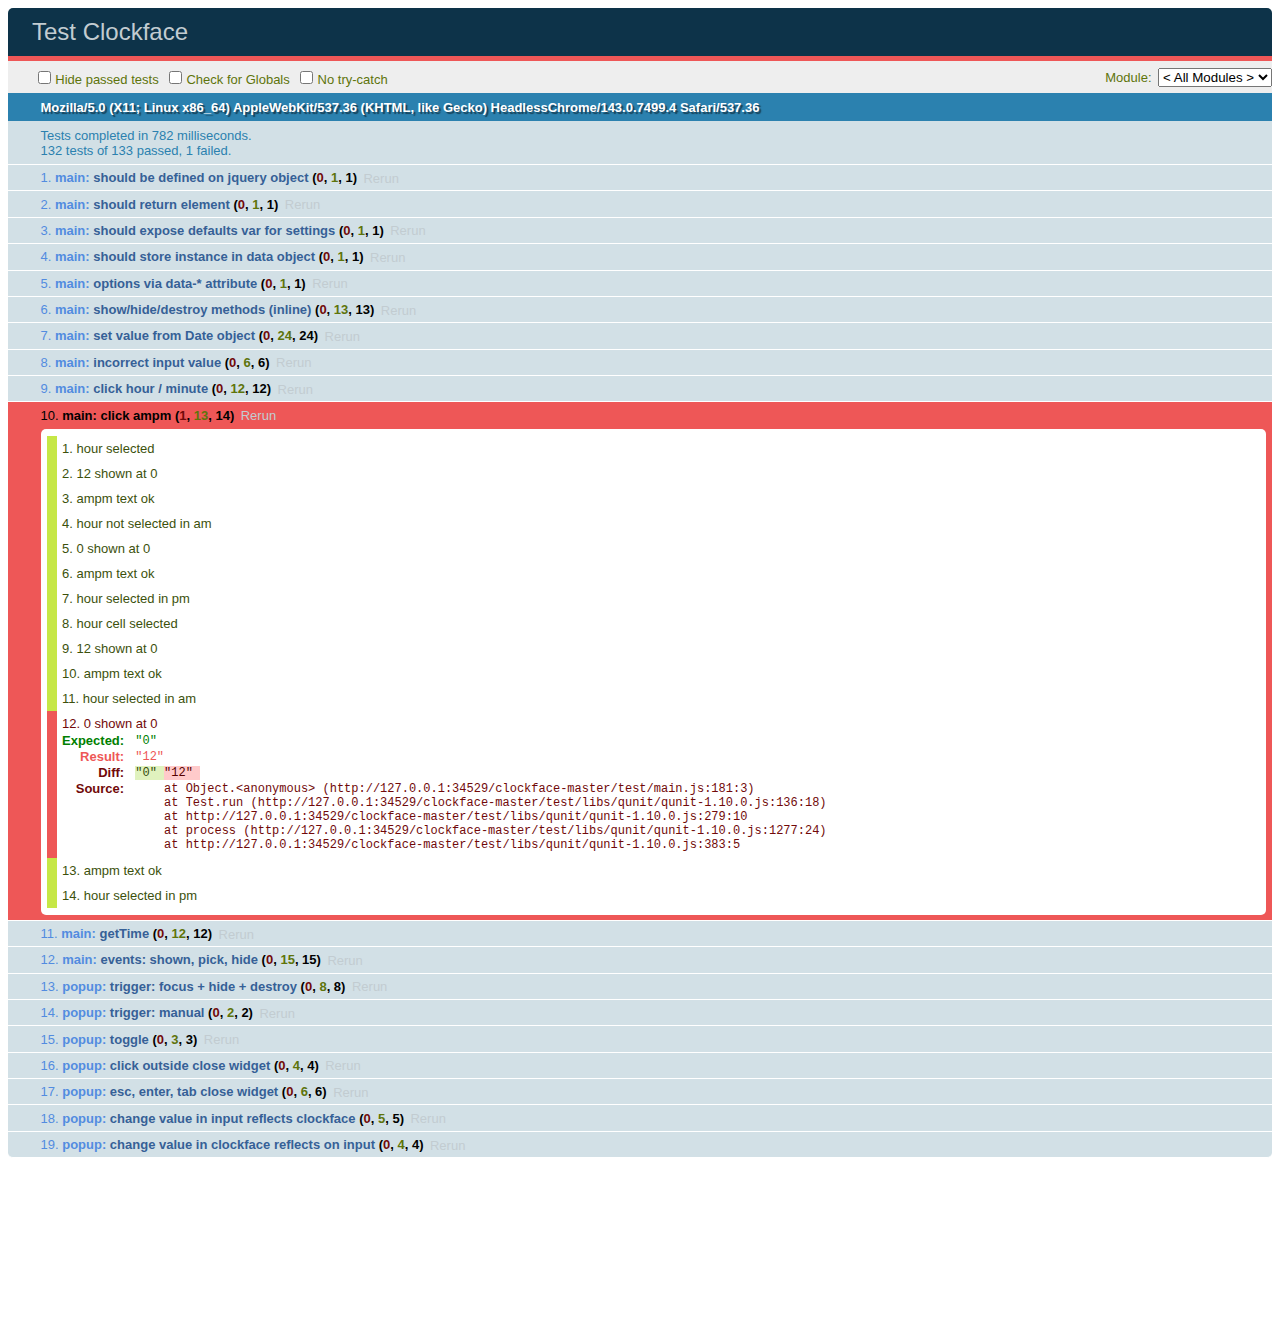
<file: clockface-master/test/index.html>
<!DOCTYPE HTML>
<html lang="en">
<head>
  <meta charset="utf-8">
  <title>Test Clockface</title>
   <!-- jquery -->
   <script src="libs/jquery/jquery-1.8.2.min.js"></script>
  
   <!-- qunit -->
   <link rel="stylesheet" href="libs/qunit/qunit-1.10.0.css" type="text/css" media="screen"/>
   <script src="libs/qunit/qunit-1.10.0.js"></script>

   <!-- clockface -->
   <link rel="stylesheet" href="../css/clockface.css" type="text/css"/>
   <script src="../js/clockface.js"></script>
</head>
<body>
  <div> 
    <div id="qunit"></div>
    <div id="qunit-fixture"></div>
    <div id="qunit-fixture1"></div>
  </div>

   <!-- tests -->
   <script src="main.js"></script>
   <script src="popup.js"></script>
   
   <!-- this test for parsing string to time, takes about 6 sec, can be skipped -->
   <!-- // <script src="parse.js"></script> -->
</body>
</html>
</file>
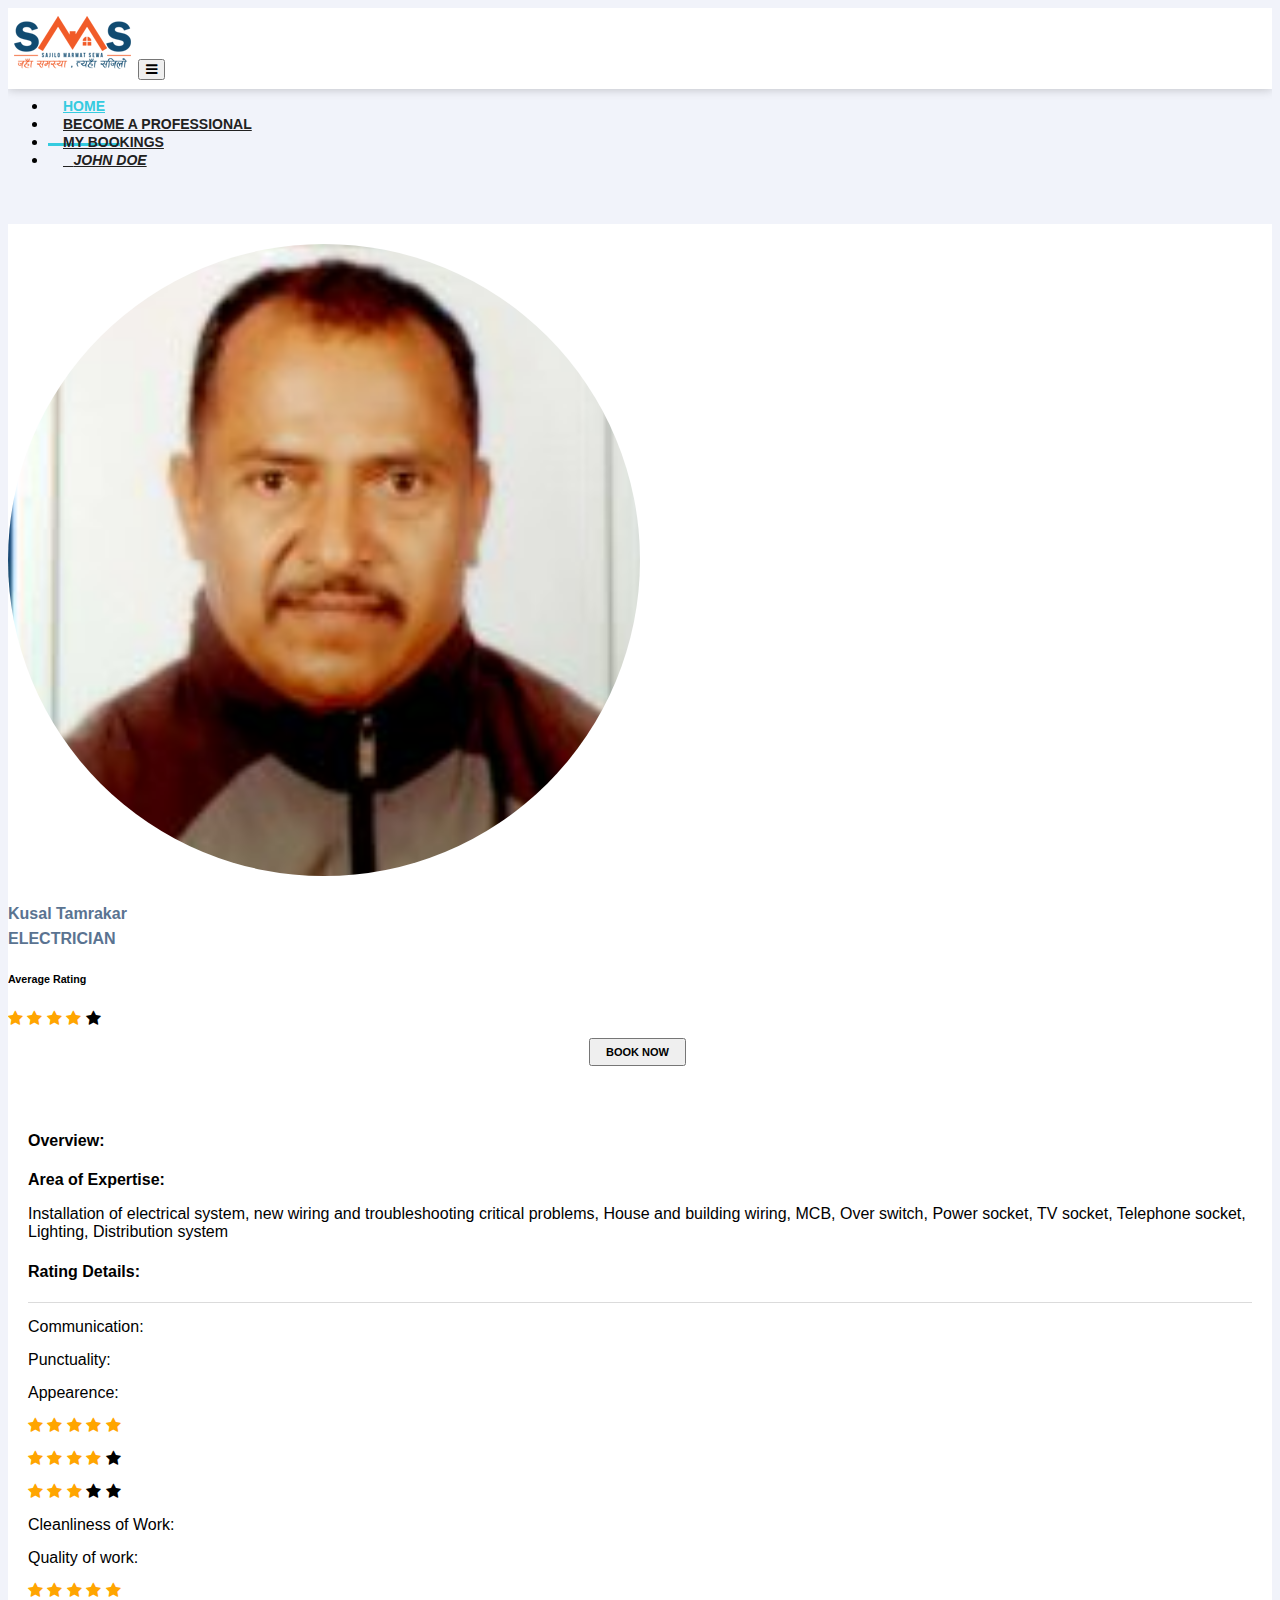
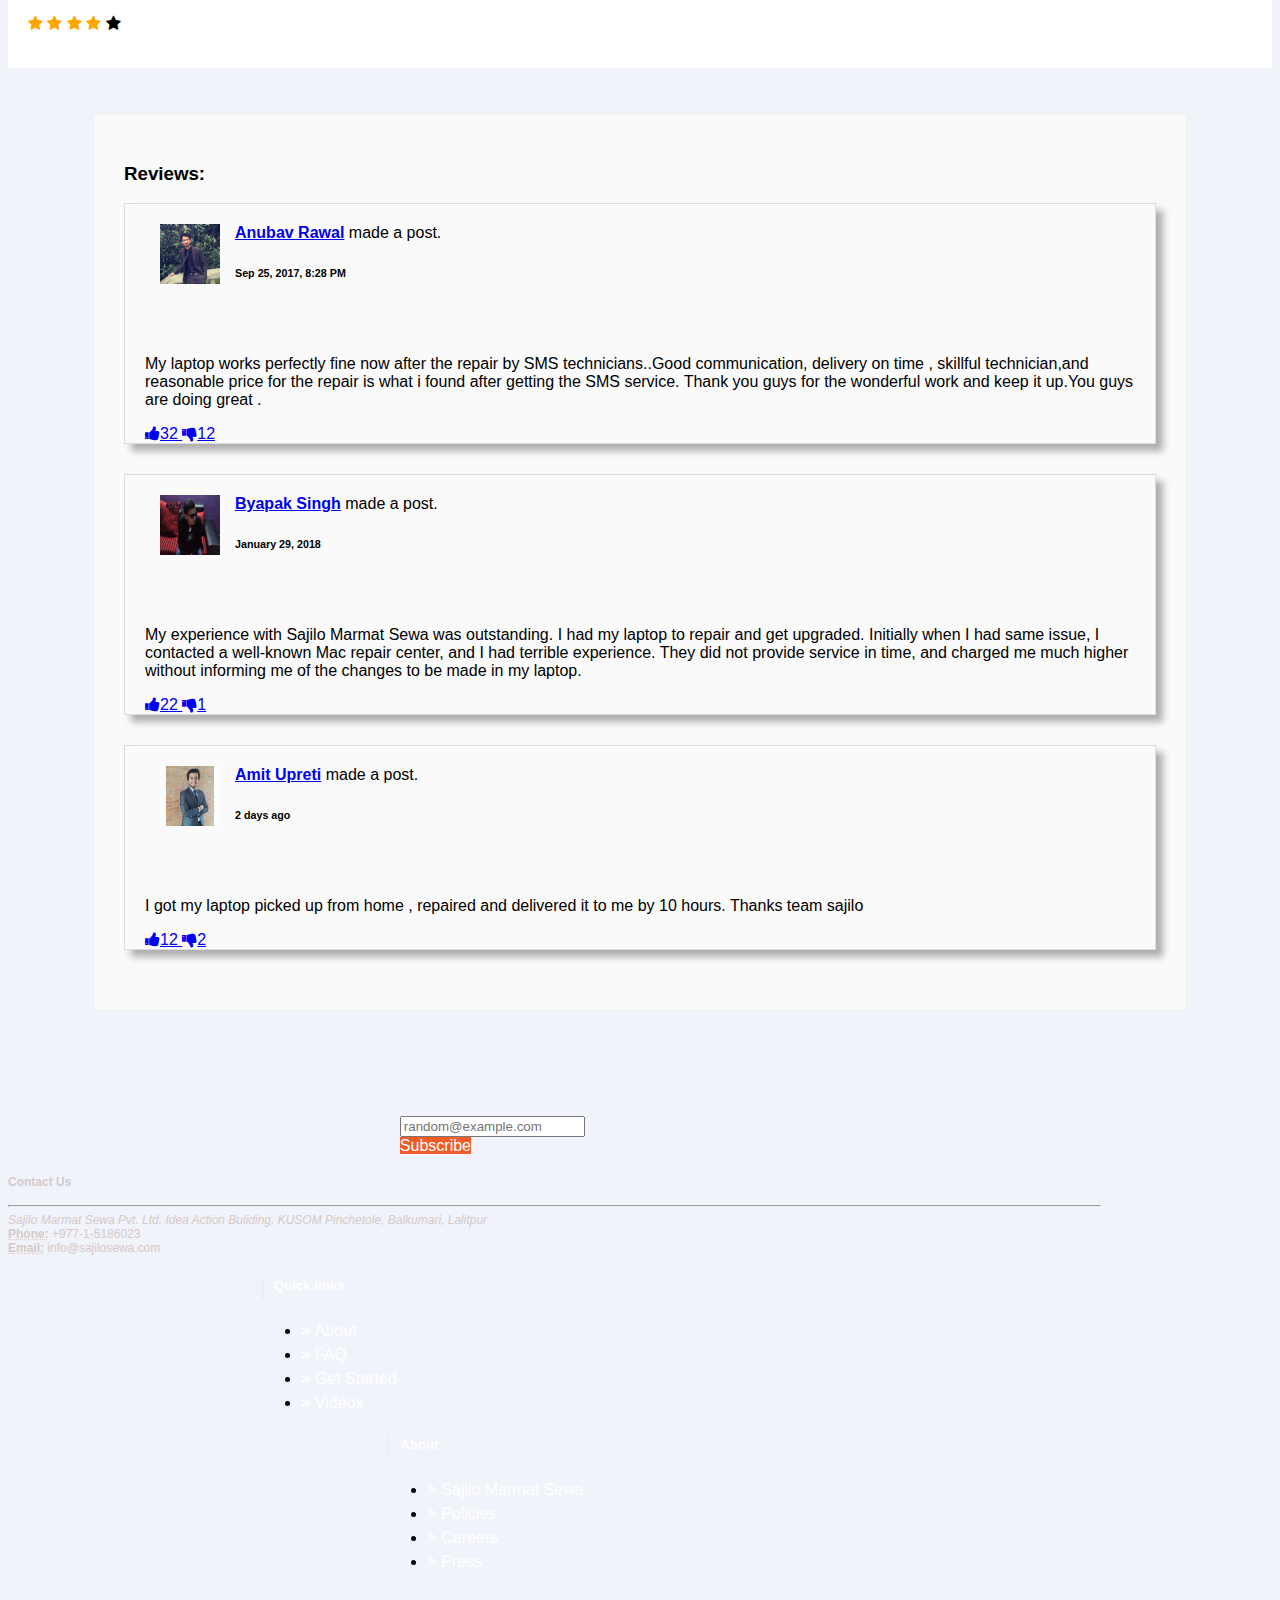
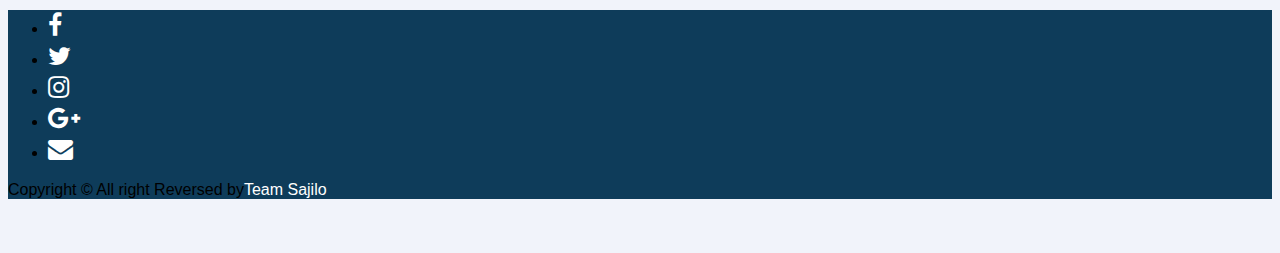
<file: user profile/Profile.html>
<!doctype html>
<html lang="en">
  <head>
    <!-- Required meta tags -->
    <meta charset="utf-8">
    <meta name="viewport" content="width=device-width, initial-scale=1, shrink-to-fit=no">

    <!-- Bootstrap CSS -->
    <link rel="stylesheet" href="https://stackpath.bootstrapcdn.com/bootstrap/4.1.3/css/bootstrap.min.css" integrity="sha384-MCw98/SFnGE8fJT3GXwEOngsV7Zt27NXFoaoApmYm81iuXoPkFOJwJ8ERdknLPMO" crossorigin="anonymous">
    <link rel="stylesheet" href="https://cdnjs.cloudflare.com/ajax/libs/font-awesome/4.7.0/css/font-awesome.min.css">
    <!--  CSS -->
    <link rel="stylesheet" href="ext/nav_bar.css">
    <link rel="stylesheet" href="ext/user_profile.css">
    <link rel="stylesheet" href="ext/review.css">
    <title>User Profile</title>
  </head>
  <body><!-- Top navigation -->
    <nav class="navbar navbar-expand-md fixed-top top-nav">
      <div class="container">
          <a class="navbar-brand" href="#"><img src="img/sms_logo.png"></a>
          <button class="navbar-toggler" type="button" data-toggle="collapse" data-target="#navbarSupportedContent" aria-controls="navbarSupportedContent" aria-expanded="false" aria-label="Toggle navigation">
            <span class="navbar-toggler-icon"><i class="fa fa-bars" aria-hidden="true"></i></span>
          </button>

          <div class="collapse navbar-collapse" id="navbarSupportedContent">
            <ul class="navbar-nav ml-auto">
              <li class="nav-item active">
                <a class="nav-link" href="#">Home <span class="sr-only">(current)</span></a>
              </li>
              <li class="nav-item">
                <a class="nav-link" href="#">Become A Professional</a>
              </li>
              <li class="nav-item">
                <a class="nav-link" href="pg_extra/index.html">My Bookings </a> 
              </li>
              <li class="nav-item">
                <a class="nav-link" href="#"><i class="fas fa-user" style="margin-right: 2px;">John Doe</i></a>
              </li>
            </ul>
          </div>  
      </div>
    </nav>
    <!--End Top navigation -->

      <div class="container" style="padding-top: 15vh;" >
        <div class="row">
          <div class="col-sm">
            <div class="profile-sidebar">
               <!-- SIDEBAR USERPIC -->
               <div class="profile-userpic text-center">
                  <img src="img/elec_p.jpg" class="img-responsive mx-auto d-block" alt="#">
              </div>
               <!-- END SIDEBAR USERPIC -->
               <!-- SIDEBAR USER TITLE -->
               <div class="profile-usertitle">
                  <div class="profile-usertitle-name text-center">
                    Kusal Tamrakar
                  </div>
                  <div class="profile-usertitle-job text-center">
                    Electrician
                  </div>
                </div>
                <!-- END SIDEBAR USER TITLE -->
                <!-- SIDEBAR BUTTONS -->
                <h6 class="text-center" > Average Rating</h6>
                
                <div class="star-rating text-center" >
                <span class="fa fa-star checked"></span>
                <span class="fa fa-star checked"></span>
                <span class="fa fa-star checked"></span>
                <span class="fa fa-star checked"></span>
                <span class="fa fa-star"></span>
              </div>
              <!--Book Now-->
                <div class="profile-userbuttons text-center">
                    <button id="book_now" type="button" class="btn btn-success btn-sm">Book Now</button><br>
                </div>

                

            </div>

          </div>

          <div class="col-md-9">
            <div class="profile-content">
                <h4><b>Overview:</b> </h4>
                <b> Area of Expertise:</b>
                <p>Installation of electrical system, new wiring and troubleshooting critical problems,
                  House and building wiring, MCB, Over switch, Power socket, TV socket, Telephone socket, 
                  Lighting, Distribution system</p>
                  <h4 id="rate_Detail"><b>Rating Details:</b></h4>
                  <div class="bottom"></div>
                  <!--Rating Details-->
                  <div class="row">
                      <div class="col-sm ">
                          <span class="head_title">Communication:</span>
                          <span class="head_title">Punctuality:</span>
                          <span class="head_title">Appearence:</span>
                        
                      </div>
        
                      <div class="col-sm">
                          <div class="lft_star">
                             
                              <span class="fa fa-star checked"></span>
                              <span class="fa fa-star checked"></span>
                              <span class="fa fa-star checked"></span>
                              <span class="fa fa-star checked"></span>
                              <span class="fa fa-star checked"></span>
                            </div>
                          
                            <div class="lft_star">
                             
                                <span class="fa fa-star checked"></span>
                                <span class="fa fa-star checked"></span>
                                <span class="fa fa-star checked"></span>
                                <span class="fa fa-star checked"></span>
                                <span class="fa fa-star"></span>
                              </div>
                            
                              <div class="lft_star">
                             
                                  <span class="fa fa-star checked"></span>
                                  <span class="fa fa-star checked"></span>
                                  <span class="fa fa-star checked"></span>
                                  <span class="fa fa-star "></span>
                                  <span class="fa fa-star "></span>
                                </div>
                        
                        
                      </div>
        
                      <div class="col-sm">
                          <span class="head_title">Cleanliness of Work:</span>
                          <span class="head_title">Quality of work:</span>
                          
                        
                      </div>
        
                      <div class="col-sm">
                          <div class="lft_star">
                             
                              <span class="fa fa-star checked"></span>
                              <span class="fa fa-star checked"></span>
                              <span class="fa fa-star checked"></span>
                              <span class="fa fa-star checked"></span>
                              <span class="fa fa-star checked"></span>
                            </div>
                          
                            <div class="lft_star">
                             
                                <span class="fa fa-star checked"></span>
                                <span class="fa fa-star checked"></span>
                                <span class="fa fa-star checked"></span>
                                <span class="fa fa-star checked"></span>
                                <span class="fa fa-star"></span>
                              </div>
                            
                              
                        
                        
                      </div>
        
                  </div>


            </div>

          </div>


        </div>
        
    </div>
    

    <div class="review-block">
        <h3>Reviews: </h3>
        <div class="col-sm-12">
            <div class="panel panel-white post panel-shadow">
                <div class="post-heading">
                    <div class="pull-left image">
                        <img src="img/Anubav.jpg" class="img-circle avatar" alt="user profile image">
                    </div>
                    <div class="pull-left meta">
                        <div class="title h5">
                            <a href="#"><b>Anubav Rawal</b></a>
                            made a post.
                        </div>
                        <h6 class="text-muted time">Sep 25, 2017, 8:28 PM</h6>
                    </div>
                </div> 
                <div class="post-description"> 
                    <p>My laptop works perfectly fine now after the repair by SMS technicians..Good communication, delivery on time , skillful technician,and reasonable price for the repair is what i found after getting the SMS service. Thank you guys for the wonderful work and keep it up.You guys are doing great .</p>
                    <div class="stats">
                        <a href="#" class="btn btn-default stat-item">
                            <i class="fa fa-thumbs-up icon"></i>32
                        </a>
                        <a href="#" class="btn btn-default stat-item">
                            <i class="fa fa-thumbs-down icon"></i>12
                        </a>
                    </div>
                </div>
            </div>
        </div>

        <div class="col-sm-12">
            <div class="panel panel-white post panel-shadow">
                <div class="post-heading">
                    <div class="pull-left image">
                        <img src="img/byapak.jpg" class="img-circle avatar" alt="user profile image">
                    </div>
                    <div class="pull-left meta">
                        <div class="title h5">
                            <a href="#"><b>Byapak Singh</b></a>
                            made a post.
                        </div>
                        <h6 class="text-muted time">January 29, 2018</h6>
                    </div>
                </div> 
                <div class="post-description"> 
                    <p>My experience with Sajilo Marmat Sewa was outstanding. I had my laptop to repair and get upgraded. Initially when I had same issue, I contacted a well-known Mac repair center, and I had terrible experience. They did not provide service in time, and charged me much higher without informing me of the changes to be made in my laptop. </p>
                    <div class="stats">
                        <a href="#" class="btn btn-default stat-item">
                            <i class="fa fa-thumbs-up icon"></i>22
                        </a>
                        <a href="#" class="btn btn-default stat-item">
                            <i class="fa fa-thumbs-down icon"></i>1
                        </a>
                    </div>
                </div>
            </div>
        </div>
        <div class="col-sm">
            <div class="panel panel-white post panel-shadow">
                <div class="post-heading">
                    <div class="pull-left image">
                        <img src="img/Amit.jpg" class="img-circle avatar" alt="user profile image">
                    </div>
                    <div class="pull-left meta">
                        <div class="title h5">
                            <a href="#"><b>Amit Upreti</b></a>
                            made a post.
                        </div>
                        <h6 class="text-muted time">2 days ago</h6>
                    </div>
                </div> 
                <div class="post-description"> 
                    <p>I got my laptop picked up from home , repaired and delivered it to me by 10 hours. 
                            Thanks team sajilo</p>
                    <div class="stats">
                        <a href="#" class="btn btn-default stat-item">
                            <i class="fa fa-thumbs-up icon"></i>12
                        </a>
                        <a href="#" class="btn btn-default stat-item">
                            <i class="fa fa-thumbs-down icon"></i>2
                        </a>
                    </div>
                </div>
            </div>
        </div>
        </div>
        <!-- Footer -->
    <style type="text/css">
        hr{
          margin-right:151px;
          background-color: #fff;
        }
      </style>
      <section id="footer">
        <div class="container">
        <div class="row" style="margin-bottom: 20px;" >
            <div class="input-group mb-3" style="width: 40%; margin-left: 31%;">
              <input type="text" class="form-control" placeholder="random@example.com" aria-label="Recipient's username" aria-describedby="basic-addon2">
              <div class="input-group-append">
                <a href="javascript:void(0);" style="text-decoration: none;"><span class="input-group-text" id="basic-addon2" style="background-color: #f15b28; color: white;">Subscribe</span></a>
              </div>
            </div>
          </div>
  
          <div class="row text-center text-xs-center text-sm-left text-md-left">
  
            <div class="col-xs-12 col-sm-4 col-md-4">
              <div class="col_one_third">
                  <div class="widget clearfix">
                      <h4>Contact Us</h4>
                      <hr>
                      <div>
                        <address>Sajilo Marmat Sewa Pvt. Ltd. Idea Action Buliding, KUSOM Pinchetole, Balkumari, Lalitpur</address>
                        <abbr title="Phone Number"><strong>Phone:</strong></abbr>
                        +977-1-5186023                        <br>
                        <abbr title="Email Address"><strong>Email:</strong></abbr>
                        info@sajilosewa.com                    
                      </div>
                  </div>
  
              </div>
            </div>
            <div class="col-xs-12 col-sm-4 col-md-4">
              <h5 style="margin-left: 20%;">Quick links</h5>
              <ul class="list-unstyled quick-links"style="margin-left: 20%;">
                <li><a href="javascript:void();"><i class="fa fa-angle-double-right"></i>About</a></li>
                <li><a href="javascript:void();"><i class="fa fa-angle-double-right"></i>FAQ</a></li>
                <li><a href="javascript:void();"><i class="fa fa-angle-double-right"></i>Get Started</a></li>
                <li><a href="javascript:void();"><i class="fa fa-angle-double-right"></i>Videos</a></li>
              </ul>
            </div>
  
  
            <div class="col-xs-12 col-sm-4 col-md-4" >
              <h5 style="margin-left: 30%;">About</h5>
              <ul class="list-unstyled quick-links" style="margin-left: 30%;">
                <li><a href="javascript:void();"><i class="fa fa-angle-double-right"></i>Sajilo Marmat Sewa</a></li>
                <li><a href="javascript:void();"><i class="fa fa-angle-double-right"></i>Policies</a></li>
                <li><a href="javascript:void();"><i class="fa fa-angle-double-right"></i>Careers</a></li>
                <li><a href="javascript:void();"><i class="fa fa-angle-double-right"></i>Press</a></li>
              </ul>
            </div>
  
          </div>
        </div>
        <div class="Footer-logo">
            <div class="row">
              <div class="col-xs-12 col-sm-12 col-md-12 mt-2 mt-sm-5" style="margin-top: 20px !important;">
                <ul class="list-unstyled list-inline social text-center">
                  <li class="list-inline-item"><a href="javascript:void();"><i class="fa fa-facebook"></i></a></li>
                  <li class="list-inline-item"><a href="javascript:void();"><i class="fa fa-twitter"></i></a></li>
                  <li class="list-inline-item"><a href="javascript:void();"><i class="fa fa-instagram"></i></a></li>
                  <li class="list-inline-item"><a href="javascript:void();"><i class="fa fa-google-plus"></i></a></li>
                  <li class="list-inline-item"><a href="javascript:void();" target="_blank"><i class="fa fa-envelope"></i></a></li>
                </ul>
              </div>
            </div>  
  
            <div class="row">
              <div class="col-xs-12 col-sm-12 col-md-12 mt-2 mt-sm-2 text-center text-white">
                <p class="h6">Copyright &copy All right Reversed by<a class="text-green ml-2" href="#" target="_blank">Team Sajilo</a></p>
              </div>
            </div>  
        </div>
      </section>
      
      <!-- ./Footer -->
  
        
       

    

    
    

    <!-- Optional JavaScript -->
    <!-- jQuery first, then Popper.js, then Bootstrap JS -->
    <script src="https://code.jquery.com/jquery-3.3.1.slim.min.js" integrity="sha384-q8i/X+965DzO0rT7abK41JStQIAqVgRVzpbzo5smXKp4YfRvH+8abtTE1Pi6jizo" crossorigin="anonymous"></script>
    <script src="https://cdnjs.cloudflare.com/ajax/libs/popper.js/1.14.3/umd/popper.min.js" integrity="sha384-ZMP7rVo3mIykV+2+9J3UJ46jBk0WLaUAdn689aCwoqbBJiSnjAK/l8WvCWPIPm49" crossorigin="anonymous"></script>
    <script src="https://stackpath.bootstrapcdn.com/bootstrap/4.1.3/js/bootstrap.min.js" integrity="sha384-ChfqqxuZUCnJSK3+MXmPNIyE6ZbWh2IMqE241rYiqJxyMiZ6OW/JmZQ5stwEULTy" crossorigin="anonymous"></script>
  </body>
</html>
</file>
<file: clockface-master/css/clockface.css>
.clearfix {
  *zoom: 1;
}
.clearfix:before,
.clearfix:after {
  display: table;
  content: "";
  line-height: 0;
}
.clearfix:after {
  clear: both;
}
.hide-text {
  font: 0/0 a;
  color: transparent;
  text-shadow: none;
  background-color: transparent;
  border: 0;
}
.input-block-level {
  display: block;
  width: 100%;
  min-height: 30px;
  -webkit-box-sizing: border-box;
  -moz-box-sizing: border-box;
  box-sizing: border-box;
}
.clockface {
  width: 160px;
  padding: 3px;
  text-align: center;
  /*
    .l3 .center span {
    	vertical-align: middle;
		display: inline-block;
		.ie7-inline-block();  
		padding: 0 2px;  	
    }
    */

  /*
    input {
    	width: 20px;
    	margin: 0;
    	vertical-align: top; 
     }	

    a {
    	text-decoration: none;
    	padding: 0 3px;
    	vertical-align: top;
    	font-size: 0.85em;
    	.border-radius(3px);

    	&.am {margin-right: 8px;}	
    	
    	&.active,
    	&.active:hover {
    		.buttonBackground(@btnSuccessBackground, spin(@btnSuccessBackground, 20));
    	}
    }
    */

}
.clockface > div {
  clear: both;
  overflow: auto;
}
.clockface .outer,
.clockface .inner {
  width: 22px;
  height: 22px;
  line-height: 22px;
  cursor: default;
  -webkit-border-radius: 4px;
  -moz-border-radius: 4px;
  border-radius: 4px;
}
.clockface .outer.active,
.clockface .inner.active,
.clockface .outer.active:hover,
.clockface .inner.active:hover {
  color: #fff;
  text-shadow: 0 -1px 0 rgba(0, 0, 0, 0.25);
}
.clockface .outer:hover,
.clockface .inner:hover {
  background-color: #dcdcdc;
}
.clockface .outer {
  color: gray;
  font-size: 0.8em;
}
.clockface .outer.active,
.clockface .outer.active:hover {
  color: #ffffff;
  text-shadow: 0 -1px 0 rgba(0, 0, 0, 0.25);
  background-color: #5bb75b;
  background-image: -moz-linear-gradient(top, #62c462, #51a351);
  background-image: -webkit-gradient(linear, 0 0, 0 100%, from(#62c462), to(#51a351));
  background-image: -webkit-linear-gradient(top, #62c462, #51a351);
  background-image: -o-linear-gradient(top, #62c462, #51a351);
  background-image: linear-gradient(to bottom, #62c462, #51a351);
  background-repeat: repeat-x;
  filter: progid:DXImageTransform.Microsoft.gradient(startColorstr='#ff62c462', endColorstr='#ff51a351', GradientType=0);
  border-color: #51a351 #51a351 #387038;
  border-color: rgba(0, 0, 0, 0.1) rgba(0, 0, 0, 0.1) rgba(0, 0, 0, 0.25);
  *background-color: #51a351;
  /* Darken IE7 buttons by default so they stand out more given they won't have borders */

  filter: progid:DXImageTransform.Microsoft.gradient(enabled = false);
}
.clockface .outer.active:hover,
.clockface .outer.active:hover:hover,
.clockface .outer.active:active,
.clockface .outer.active:hover:active,
.clockface .outer.active.active,
.clockface .outer.active:hover.active,
.clockface .outer.active.disabled,
.clockface .outer.active:hover.disabled,
.clockface .outer.active[disabled],
.clockface .outer.active:hover[disabled] {
  color: #ffffff;
  background-color: #51a351;
  *background-color: #499249;
}
.clockface .outer.active:active,
.clockface .outer.active:hover:active,
.clockface .outer.active.active,
.clockface .outer.active:hover.active {
  background-color: #408140 \9;
}
.clockface .inner.active,
.clockface .inner.active:hover {
  color: #ffffff;
  text-shadow: 0 -1px 0 rgba(0, 0, 0, 0.25);
  background-color: #006dcc;
  background-image: -moz-linear-gradient(top, #0088cc, #0044cc);
  background-image: -webkit-gradient(linear, 0 0, 0 100%, from(#0088cc), to(#0044cc));
  background-image: -webkit-linear-gradient(top, #0088cc, #0044cc);
  background-image: -o-linear-gradient(top, #0088cc, #0044cc);
  background-image: linear-gradient(to bottom, #0088cc, #0044cc);
  background-repeat: repeat-x;
  filter: progid:DXImageTransform.Microsoft.gradient(startColorstr='#ff0088cc', endColorstr='#ff0044cc', GradientType=0);
  border-color: #0044cc #0044cc #002a80;
  border-color: rgba(0, 0, 0, 0.1) rgba(0, 0, 0, 0.1) rgba(0, 0, 0, 0.25);
  *background-color: #0044cc;
  /* Darken IE7 buttons by default so they stand out more given they won't have borders */

  filter: progid:DXImageTransform.Microsoft.gradient(enabled = false);
}
.clockface .inner.active:hover,
.clockface .inner.active:hover:hover,
.clockface .inner.active:active,
.clockface .inner.active:hover:active,
.clockface .inner.active.active,
.clockface .inner.active:hover.active,
.clockface .inner.active.disabled,
.clockface .inner.active:hover.disabled,
.clockface .inner.active[disabled],
.clockface .inner.active:hover[disabled] {
  color: #ffffff;
  background-color: #0044cc;
  *background-color: #003bb3;
}
.clockface .inner.active:active,
.clockface .inner.active:hover:active,
.clockface .inner.active.active,
.clockface .inner.active:hover.active {
  background-color: #003399 \9;
}
.clockface .l1 .cell,
.clockface .l5 .cell {
  width: 22px;
  display: inline-block;
  *display: inline;
  /* IE7 inline-block hack */

  *zoom: 1;
}
.clockface .l1 .outer {
  margin-bottom: 3px;
}
.clockface .l5 .outer {
  margin-top: 3px;
}
.clockface .l2 .outer,
.clockface .l3 .outer,
.clockface .l4 .outer,
.clockface .l2 .inner,
.clockface .l3 .inner,
.clockface .l4 .inner {
  display: inline-block;
  *display: inline;
  /* IE7 inline-block hack */

  *zoom: 1;
  vertical-align: middle;
}
.clockface .l2 .left,
.clockface .l3 .left,
.clockface .l4 .left {
  float: left;
}
.clockface .l2 .left .outer,
.clockface .l3 .left .outer,
.clockface .l4 .left .outer {
  margin-right: 3px;
}
.clockface .l2 .right,
.clockface .l3 .right,
.clockface .l4 .right {
  float: right;
}
.clockface .l2 .right .outer,
.clockface .l3 .right .outer,
.clockface .l4 .right .outer {
  margin-left: 3px;
}
.clockface .ampm {
  font-size: 0.8em;
  text-decoration: none;
  border-bottom: dashed 1px;
}
.clockface .ampm:focus {
  outline: 0;
  outline: thin dotted \9;
  /* IE6-9 */
}
</file>
<file: user profile/ext/nav_bar.css>
html, body{
  /*background-color:#efefef;*/
  -webkit-font-smoothing: antialiased;
  max-width: 100%;
  overflow-x: hidden;
  font-family: 'Open Sans', sans-serif;
  font-weight: 400;
}

/* ========== Top Navigation ========== */
.top-nav {
  background: #fff;
  border-bottom: 1px solid rgba(255, 255, 255, 0.2);
  box-shadow: 0 0 10px rgba(0,0,0,0.23);
  height: 80px;
  transition: 0.5s ease-in;
-webkit-transition: 0.5s ease-in;
-moz-transition: 0.5s ease-in;
}
.top-nav .navbar-nav li .nav-link {
  color: #212121;
  font-size: 14px;
  padding:29px 15px;
  font-weight: 600;
  text-transform: uppercase;
  transition: 0.5s ease-in;
-webkit-transition: 0.5s ease-in;
-moz-transition: 0.5s ease-in;
}
.top-nav li a.nav-link:hover, .top-nav .nav-item.active a.nav-link{
  border-bottom: 3px solid #35cbdf;
  color: #35cbdf;
  transition: 0.5s ease-in;
-webkit-transition: 0.5s ease-in;
-moz-transition: 0.5s ease-in;
}
.top-nav .navbar-brand{
font-size: 28px;
color: #212121;
font-family: 'Montserrat', sans-serif;
}
.top-nav.light-header{
height: 60px;
background: #fff;
box-shadow: 0 0 10px rgba(0,0,0,0.23);
transition: 0.5s ease-in;
-webkit-transition: 0.5s ease-in;
-moz-transition: 0.5s ease-in;
}
.top-nav.light-header .navbar-brand{
color: #212121;
}
.top-nav.light-header .navbar-nav li .nav-link {
  color: #212121;
  padding: 19px 15px;
  transition: 0.5s ease-in;
-webkit-transition: 0.5s ease-in;
-moz-transition: 0.5s ease-in;
}

.top-nav.light-header li a.nav-link:hover, .top-nav.light-header .nav-item.active a.nav-link{
border-bottom: 3px solid #35cbdf;
  color: #35cbdf;
  transition: 0.5s ease-in;
-webkit-transition: 0.5s ease-in;
-moz-transition: 0.5s ease-in;
}

/*Nav-bar-End*/

  /* Footer */
@import url('https://maxcdn.bootstrapcdn.com/font-awesome/4.7.0/css/font-awesome.min.css');
section {
    padding: 60px 0 30px 0;

}

section .section-title {
    text-align: center;
    color: #007b5e;
    margin-bottom: 50px;
    text-transform: uppercase;
}
#footer {
    /*background: #114b71 !important;*/
    background-image: url("https://www.appnovation.com/sites/default/files/2016-12/formbg.gif") !important ;
}
#footer h5{
  padding-left: 10px;
  border-left: 3px solid #eeeeee;
  padding-bottom: 6px;
  margin-bottom: 20px;
  color:#ffffff;
}
#footer a {
    color: #ffffff;
    text-decoration: none !important;
    background-color: transparent;
    -webkit-text-decoration-skip: objects;
}
#footer ul.social li{
  padding: 3px 0;
}
#footer ul.social li a i {
  margin-right: 5px;
  font-size:25px;
/*  -webkit-transition: .5s all ease;
  -moz-transition: .5s all ease;*/
  transition: .35s all ease;
}
#footer ul.social li:hover a i {
  font-size:30px;
  margin-top:-10px;
}
#footer ul.social li a,
#footer ul.quick-links li a{
  color:#ffffff;
}
#footer ul.social li a:hover{
  color:#eeeeee;
}
#footer ul.quick-links li{
  padding: 3px 0;
  -webkit-transition: .5s all ease;
  -moz-transition: .5s all ease;
  transition: .5s all ease;
}
#footer ul.quick-links li:hover{
  padding: 3px 0;
  margin-left:5px;
  font-weight:700;
}
#footer ul.quick-links li a i{
  margin-right: 5px;
}
#footer ul.quick-links li:hover a i {
    font-weight: 700;
}

@media (max-width:767px){
  #footer h5 {
    padding-left: 0;
    border-left: transparent;
    padding-bottom: 0px;
    margin-bottom: 10px;
}
}

.col_one_third{
  margin-right: 20px;
  color: #d5c9c9;
  font-size: 12px;
}

.Footer-logo{
  background-color: #0e3c5a;
}


.footer > h4 {
    margin-bottom: 25px;
    font-size: 15px;
    font-weight: 600;
    letter-spacing: 2px;
    text-transform: uppercase;
    color: #fff;
}
</file>
<file: user profile/ext/user_profile.css>
body {
  background: #F1F3FA;
}
.profile{
  margin: 20px 0;
}
/* Profile sidebar */
.profile-sidebar {
    padding: 20px 0 10px 0;
    background: #fff;
    max-height: 100%;
    width: 100%;
    display: table;
   
  
  }

  .profile-userpic img {
    float: none;
    margin: 0 auto;
    width: 50%;
    height: 50%;
    -webkit-border-radius: 50% !important;
    -moz-border-radius: 50% !important;
    border-radius: 50% !important;
  }

  .profile-usertitle {
    
    margin-top: 25px;
  }
  .profile-usertitle-name {
    color: #5a7391;
    font-size: 16px;
    font-weight: 600;
    margin-bottom: 7px;
  }
  .profile-usertitle-job {
    text-transform: uppercase;
    color: #5a7391;
    font-size: 16px;
    font-weight: 600;
    margin-bottom: 7px;
  }
  
  .profile-userbuttons {
    
    margin-top: 10px;
  }
  
  .profile-userbuttons .btn {
    text-transform: uppercase;
    font-size: 12px;
    font-weight: 600;
    
  }

  .profile-content {
    padding: 20px;
    background: #fff;
    max-height: 100%;
    height: 350px;
    display: table;
  }
  .profile-userbuttons {
    text-align: center;
    margin-top: 10px;
  }
  
  .profile-userbuttons .btn {
    text-transform: uppercase;
    font-size: 11px;
    font-weight: 600;
    padding: 6px 15px;
    margin-right: 5px;
  }
  
  .profile-userbuttons .btn:last-child {
    margin-right: 0px;
  }
  
  .profile-usermenu {
    margin-top: 30px;
  }
  
  .profile-usermenu ul li {
    border-bottom: 1px solid #f0f4f7;
  }
  
  .profile-usermenu ul li:last-child {
    border-bottom: none;
  }
  
  .profile-usermenu ul li a {
    color: #93a3b5;
    font-size: 14px;
    font-weight: 400;
  }
  
  .profile-usermenu ul li a i {
    margin-right: 8px;
    font-size: 14px;
  }
  
  .profile-usermenu ul li a:hover {
    background-color: #fafcfd;
    color: #5b9bd1;
  }
  
  .profile-usermenu ul li.active {
    border-bottom: none;
  }
  
  .profile-usermenu ul li.active a {
    color: #5b9bd1;
    background-color: #f6f9fb;
    border-left: 2px solid #5b9bd1;
    margin-left: -2px;
  }

  #book_now{
    margin-bottom: 15px;
  }

  .checked {
    color: orange;
}
.container {
    display: table;
    width: 100%;
}


  .rate_Detail{
    margin-bottom: 300px;
  
}
.bottom{
    border-bottom: 1px solid #DBDBDB !important;
    margin-bottom: 15px;
  }

  .lft_star{
    margin-bottom: 15px;
  }
  span.head_title{
    margin-bottom: 15px;
    display: block;
  }
</file>
<file: user profile/ext/review.css>
.review-block{
	background-color:#FAFAFA;
	border:1px solid #EFEFEF;
	padding:30px;
	border-radius:3px;
    margin: 45px 85px;
}

.panel-shadow {
    box-shadow: rgba(0, 0, 0, 0.3) 7px 7px 7px;
}
.panel-white {
  border: 1px solid #dddddd;
  padding-left: 20px;
  margin-bottom: 30px;
}
.panel-white  .panel-heading {
  color: #333;
  background-color: #fff;
  border-color: #ddd;
  padding-right: 25px;
}
.panel-white  .panel-footer {
  background-color: #fff;
  border-color: #ddd;
  
}

.post .post-heading {
  height: 95px;
  padding: 20px 15px;
}
.post .post-heading .avatar {
  width: 60px;
  height: 60px;
  display: block;
  margin-right: 15px;
}
.p
</file>
<file: clockface-master/test/libs/qunit/qunit-1.10.0.css>
/**
 * QUnit v1.10.0 - A JavaScript Unit Testing Framework
 *
 * http://qunitjs.com
 *
 * Copyright 2012 jQuery Foundation and other contributors
 * Released under the MIT license.
 * http://jquery.org/license
 */

/** Font Family and Sizes */

#qunit-tests, #qunit-header, #qunit-banner, #qunit-testrunner-toolbar, #qunit-userAgent, #qunit-testresult {
	font-family: "Helvetica Neue Light", "HelveticaNeue-Light", "Helvetica Neue", Calibri, Helvetica, Arial, sans-serif;
}

#qunit-testrunner-toolbar, #qunit-userAgent, #qunit-testresult, #qunit-tests li { font-size: small; }
#qunit-tests { font-size: smaller; }


/** Resets */

#qunit-tests, #qunit-tests ol, #qunit-header, #qunit-banner, #qunit-userAgent, #qunit-testresult, #qunit-modulefilter {
	margin: 0;
	padding: 0;
}


/** Header */

#qunit-header {
	padding: 0.5em 0 0.5em 1em;

	color: #8699a4;
	background-color: #0d3349;

	font-size: 1.5em;
	line-height: 1em;
	font-weight: normal;

	border-radius: 5px 5px 0 0;
	-moz-border-radius: 5px 5px 0 0;
	-webkit-border-top-right-radius: 5px;
	-webkit-border-top-left-radius: 5px;
}

#qunit-header a {
	text-decoration: none;
	color: #c2ccd1;
}

#qunit-header a:hover,
#qunit-header a:focus {
	color: #fff;
}

#qunit-testrunner-toolbar label {
	display: inline-block;
	padding: 0 .5em 0 .1em;
}

#qunit-banner {
	height: 5px;
}

#qunit-testrunner-toolbar {
	padding: 0.5em 0 0.5em 2em;
	color: #5E740B;
	background-color: #eee;
	overflow: hidden;
}

#qunit-userAgent {
	padding: 0.5em 0 0.5em 2.5em;
	background-color: #2b81af;
	color: #fff;
	text-shadow: rgba(0, 0, 0, 0.5) 2px 2px 1px;
}

#qunit-modulefilter-container {
	float: right;
}

/** Tests: Pass/Fail */

#qunit-tests {
	list-style-position: inside;
}

#qunit-tests li {
	padding: 0.4em 0.5em 0.4em 2.5em;
	border-bottom: 1px solid #fff;
	list-style-position: inside;
}

#qunit-tests.hidepass li.pass, #qunit-tests.hidepass li.running  {
	display: none;
}

#qunit-tests li strong {
	cursor: pointer;
}

#qunit-tests li a {
	padding: 0.5em;
	color: #c2ccd1;
	text-decoration: none;
}
#qunit-tests li a:hover,
#qunit-tests li a:focus {
	color: #000;
}

#qunit-tests ol {
	margin-top: 0.5em;
	padding: 0.5em;

	background-color: #fff;

	border-radius: 5px;
	-moz-border-radius: 5px;
	-webkit-border-radius: 5px;
}

#qunit-tests table {
	border-collapse: collapse;
	margin-top: .2em;
}

#qunit-tests th {
	text-align: right;
	vertical-align: top;
	padding: 0 .5em 0 0;
}

#qunit-tests td {
	vertical-align: top;
}

#qunit-tests pre {
	margin: 0;
	white-space: pre-wrap;
	word-wrap: break-word;
}

#qunit-tests del {
	background-color: #e0f2be;
	color: #374e0c;
	text-decoration: none;
}

#qunit-tests ins {
	background-color: #ffcaca;
	color: #500;
	text-decoration: none;
}

/*** Test Counts */

#qunit-tests b.counts                       { color: black; }
#qunit-tests b.passed                       { color: #5E740B; }
#qunit-tests b.failed                       { color: #710909; }

#qunit-tests li li {
	padding: 5px;
	background-color: #fff;
	border-bottom: none;
	list-style-position: inside;
}

/*** Passing Styles */

#qunit-tests li li.pass {
	color: #3c510c;
	background-color: #fff;
	border-left: 10px solid #C6E746;
}

#qunit-tests .pass                          { color: #528CE0; background-color: #D2E0E6; }
#qunit-tests .pass .test-name               { color: #366097; }

#qunit-tests .pass .test-actual,
#qunit-tests .pass .test-expected           { color: #999999; }

#qunit-banner.qunit-pass                    { background-color: #C6E746; }

/*** Failing Styles */

#qunit-tests li li.fail {
	color: #710909;
	background-color: #fff;
	border-left: 10px solid #EE5757;
	white-space: pre;
}

#qunit-tests > li:last-child {
	border-radius: 0 0 5px 5px;
	-moz-border-radius: 0 0 5px 5px;
	-webkit-border-bottom-right-radius: 5px;
	-webkit-border-bottom-left-radius: 5px;
}

#qunit-tests .fail                          { color: #000000; background-color: #EE5757; }
#qunit-tests .fail .test-name,
#qunit-tests .fail .module-name             { color: #000000; }

#qunit-tests .fail .test-actual             { color: #EE5757; }
#qunit-tests .fail .test-expected           { color: green;   }

#qunit-banner.qunit-fail                    { background-color: #EE5757; }


/** Result */

#qunit-testresult {
	padding: 0.5em 0.5em 0.5em 2.5em;

	color: #2b81af;
	background-color: #D2E0E6;

	border-bottom: 1px solid white;
}
#qunit-testresult .module-name {
	font-weight: bold;
}

/** Fixture */

#qunit-fixture {
	position: absolute;
	top: -10000px;
	left: -10000px;
	width: 1000px;
	height: 1000px;
}
</file>
